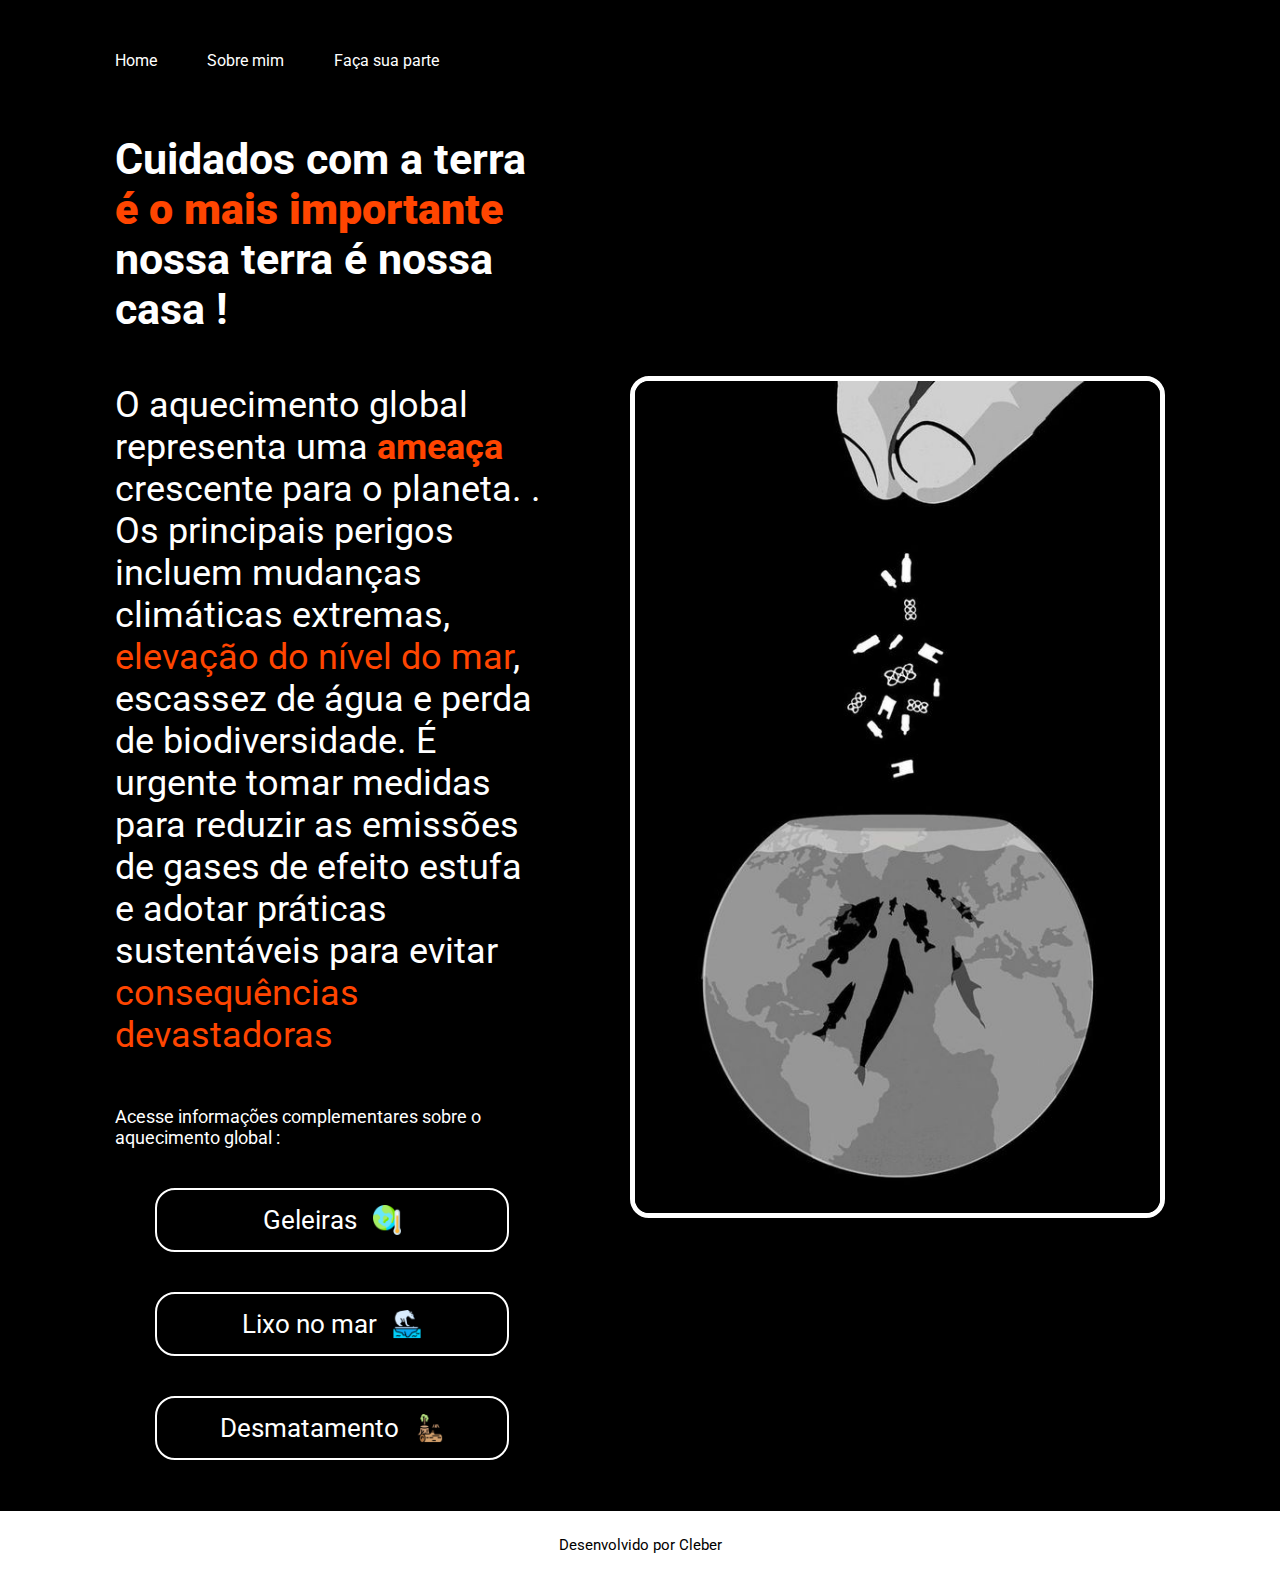
<file: index.html>
<!DOCTYPE html>
<html lang="en">
<head>
    <meta charset="UTF-8">
    <meta name="viewport" content="width=device-width, initial-scale=1.0">
     <link rel="stylesheet" href="./styles/style.css">
     <link rel="icon"href="img/planeta-terra.png" />
    <title>Ajude o planeta</title>
</head>

<body>
    <header class="cabecalho">
        <nav class="cabecalho__menu">
            <a class="cabecalho__menu__link" href="index.html">Home</a>
            <a class="cabecalho__menu__link" href="about.html">Sobre mim</a>
            <a class="cabecalho__menu__link" href="cuidado.html">Faça sua parte</a>
        </nav>
    </header>
    <main class="apresentacao">

       <section class="apresentacao__conteudo"> 
            <h1 class="apresentacao__conteudo__titulo" >
                  Cuidados com a terra <strong class="titulo-destaque"> é o mais importante </strong> nossa terra é nossa casa !
            </h1>
            <p class="apresentacao__conteudo__texto">
                O aquecimento global representa uma  <strong>ameaça</strong> crescente para o planeta. . Os principais perigos incluem mudanças 
                climáticas extremas, <span> elevação do nível do mar</span>, escassez de água e perda de biodiversidade.  É urgente tomar 
                medidas para reduzir as emissões
                de gases de efeito estufa e adotar práticas sustentáveis para evitar  <span>consequências devastadoras </span> 
            </p>
            <div class="apresentacao__links" >
                <h2  class="apresentacao__links__subtitulo" >Acesse informações complementares sobre o aquecimento global :  </h2>
                <a class="apresentacao__links__link" target="_blank" href="https://www.cnnbrasil.com.br/tudo-sobre/geleiras/">Geleiras
                    <img src="img/aquecimento-global.png" class="icones"  alt="">
                </a>
                <a class="apresentacao__links__link" target="_blank" href="https://www.cnnbrasil.com.br/nacional/com-apenas-4-anos-ambientalista-recolhe-plastico-do-oceano-nas-praias-do-rio/">Lixo no mar
                    <img src="img/urso-polar.png" class="icones"  alt="">
                </a>
                <a class="apresentacao__links__link" target="_blank" href="https://www.cnnbrasil.com.br/nacional/desmatamento-no-brasil/">Desmatamento
                    <img src="img/desmatamento.png" class="icones"  alt="">
                </a>
            </div>
        </section>
         <img  class="img" src="img/ssss.jpg" alt="Foto do aquecimento global">
    </main>
    <footer class="rodape" >
        <p>Desenvolvido por Cleber</p>
    </footer>
</body>
</html>
</file>
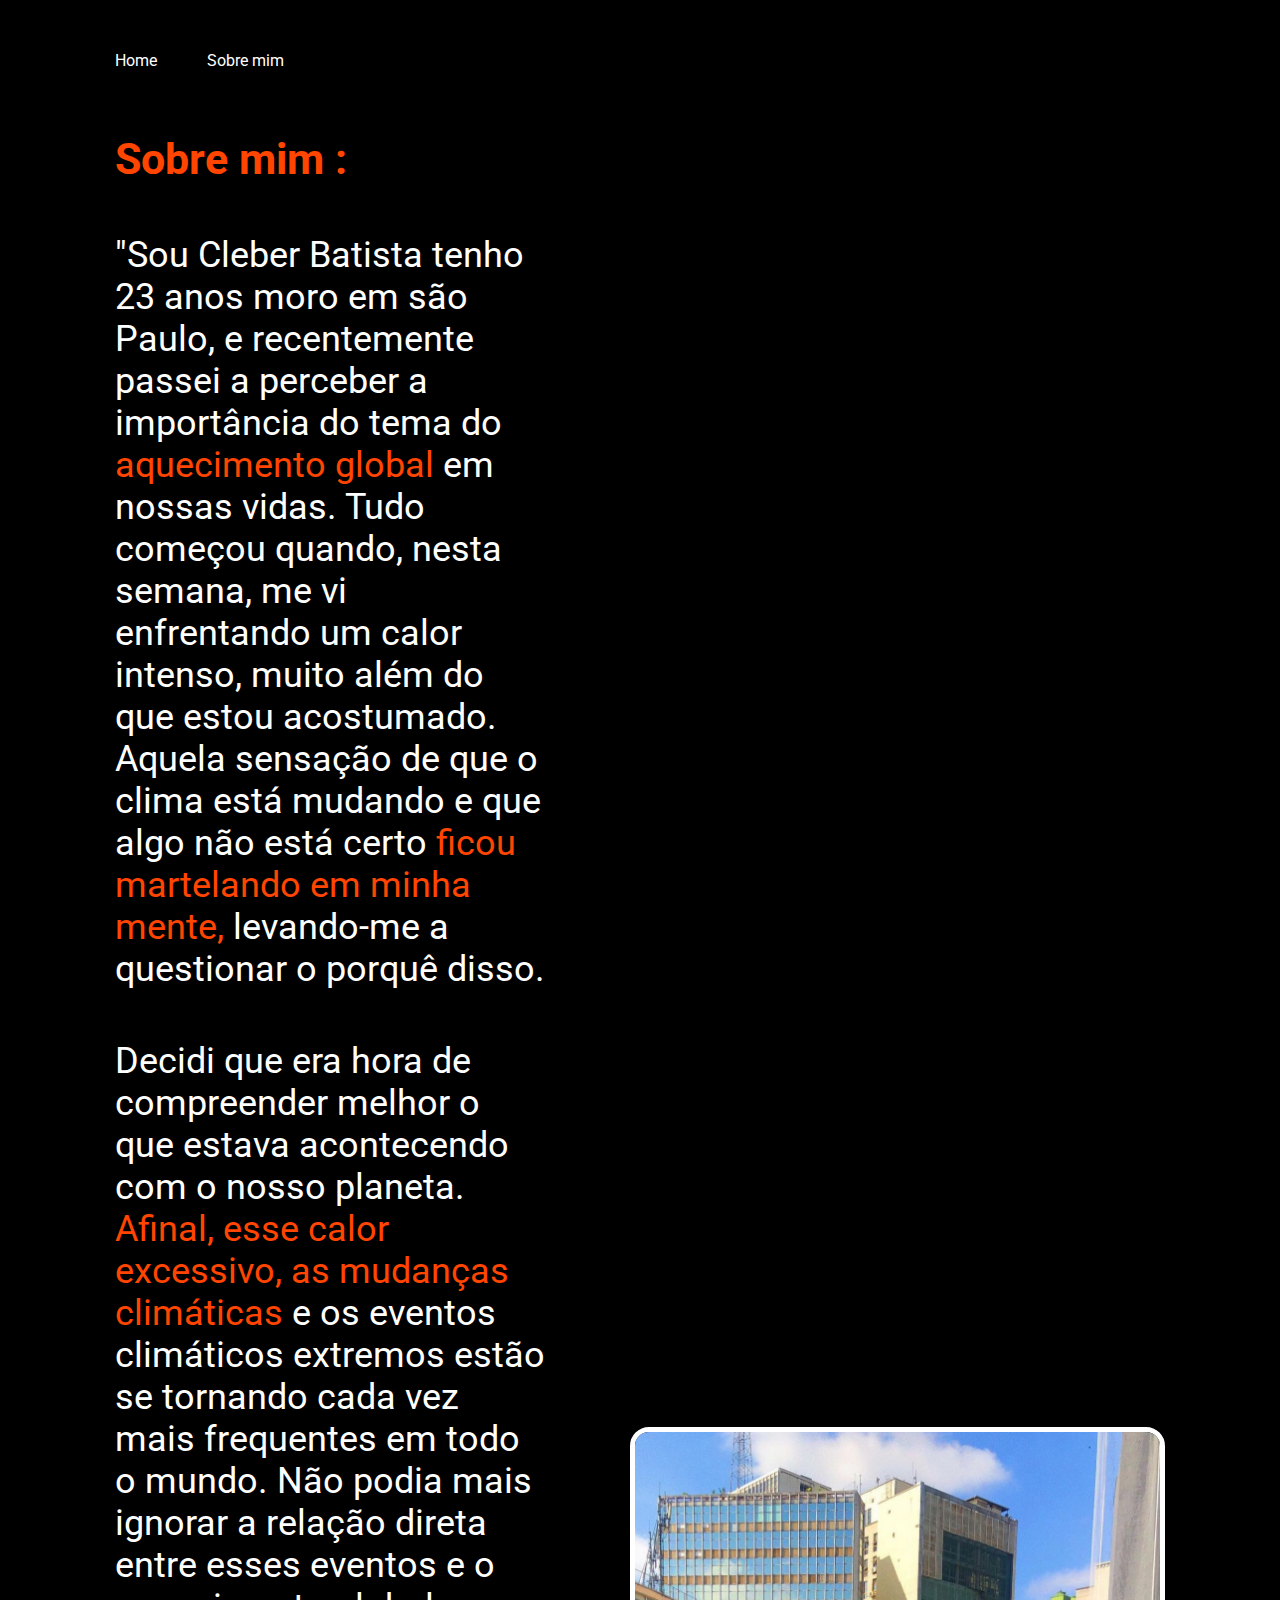
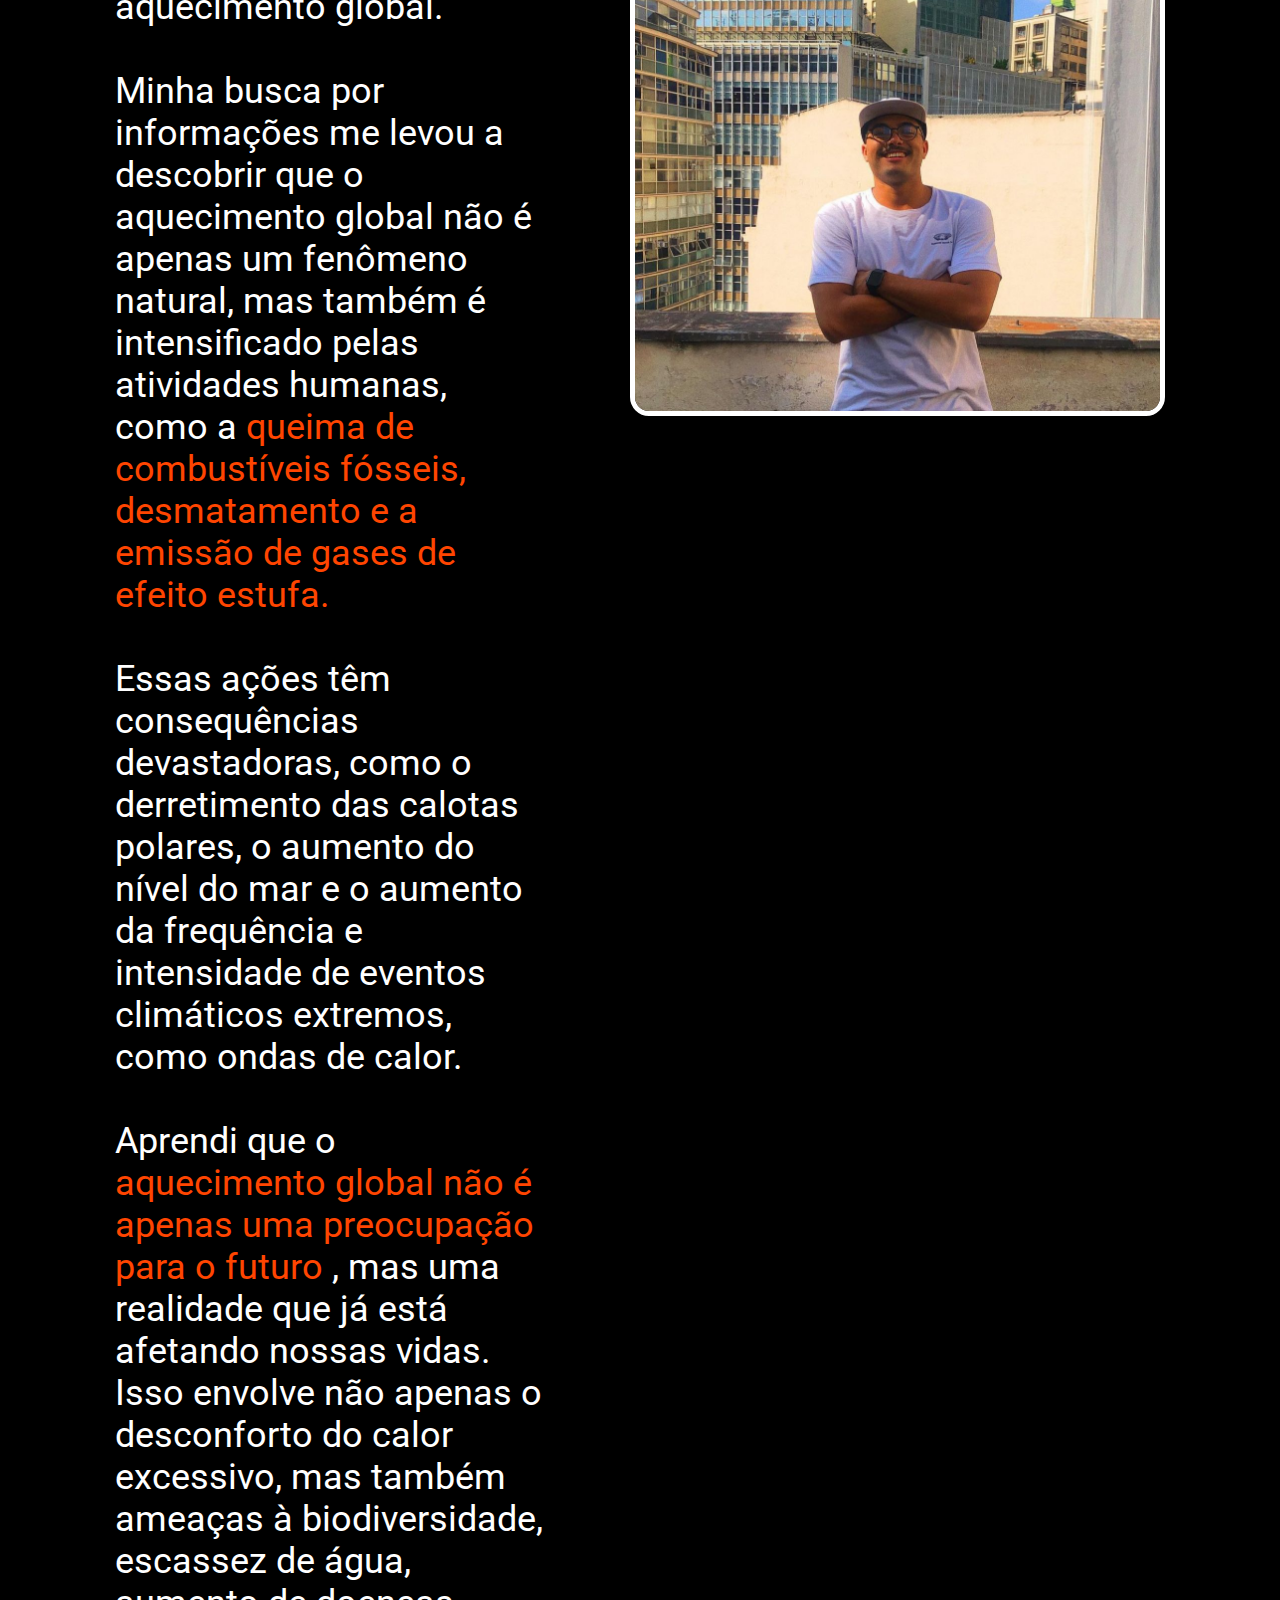
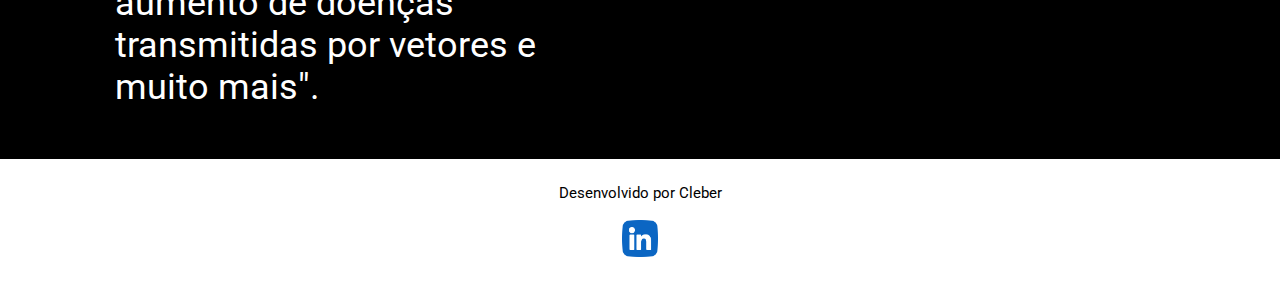
<file: about.html>
<!DOCTYPE html>
<html lang="pt-br">
<head>
    <meta charset="UTF-8">
    <meta name="viewport" content="width=device-width, initial-scale=1.0">
    <title>Sobre mim</title>
    <link rel="icon"href="img/planeta-terra.png" />

    <link rel="stylesheet" href="./styles/style.css">
</head>
<body>
    <header class="cabecalho">
        <nav class="cabecalho__menu">
            <a class="cabecalho__menu__link" href="index.html">Home</a>
            <a class="cabecalho__menu__link" href="about.html">Sobre mim</a>
        </nav>
    </header>

    <main class="apresentacao">
        <section  class="apresentacao__conteudo">
            <h1 class="apresentacao__conteudo__titulo"> <span>Sobre mim :</span>  </h1>
            <p class="apresentacao__conteudo__texto">"Sou Cleber Batista tenho 23 anos moro em são Paulo, e recentemente passei a perceber a importância do tema do <span>aquecimento global</span>  em nossas
                 vidas. Tudo começou quando, nesta semana, 
                me vi enfrentando um calor intenso, muito além do que estou acostumado. 
                Aquela sensação de que o clima está mudando e que algo não está certo <span>ficou martelando em minha mente, </span> 
                levando-me a questionar o porquê disso.</p>
            <p class="apresentacao__conteudo__texto">Decidi que era hora de compreender melhor o que estava acontecendo com o nosso planeta. <span>Afinal, esse calor 
                excessivo, as mudanças climáticas</span>  e os eventos climáticos extremos estão se tornando cada vez mais 
                frequentes em todo o mundo. Não podia mais ignorar a relação direta entre esses eventos e o aquecimento global.
                <br>
                <br>
                Minha busca por informações me levou a descobrir que o aquecimento global não é apenas um fenômeno natural, 
                mas também é intensificado pelas atividades humanas, como a  <span>queima de combustíveis fósseis, desmatamento e a
                    emissão de gases de efeito estufa. </span> 
                 <br>
                 <br>
                 Essas ações têm consequências devastadoras, como o derretimento das calotas 
                 polares, o aumento do nível do mar e o aumento da frequência e intensidade de eventos climáticos extremos, como ondas de calor.
                 <br>
                 <br>
                Aprendi que o <span>aquecimento global não é apenas uma preocupação para o futuro</span> , mas uma realidade que já está afetando 
                nossas vidas. Isso envolve não apenas o desconforto do calor excessivo, mas também ameaças à biodiversidade, escassez 
                de água, aumento de doenças transmitidas por vetores e muito mais".</p>
        </section>
        
        <img  class="img" src="img/cleber.jpg" alt="Foto do proprietario do site">
    </main>
   
    <footer class="rodape" >
        <p>Desenvolvido por Cleber</p>
        <br>
        <a href="https://www.linkedin.com/in/cleber-batista-bab520200/" target="_blank" >
            <img class="icone__linkedin"  src="img/linkedin.png"  alt="Perfil do linkedin">   
        </a>         
    </footer>
</body>
</html>
</file>
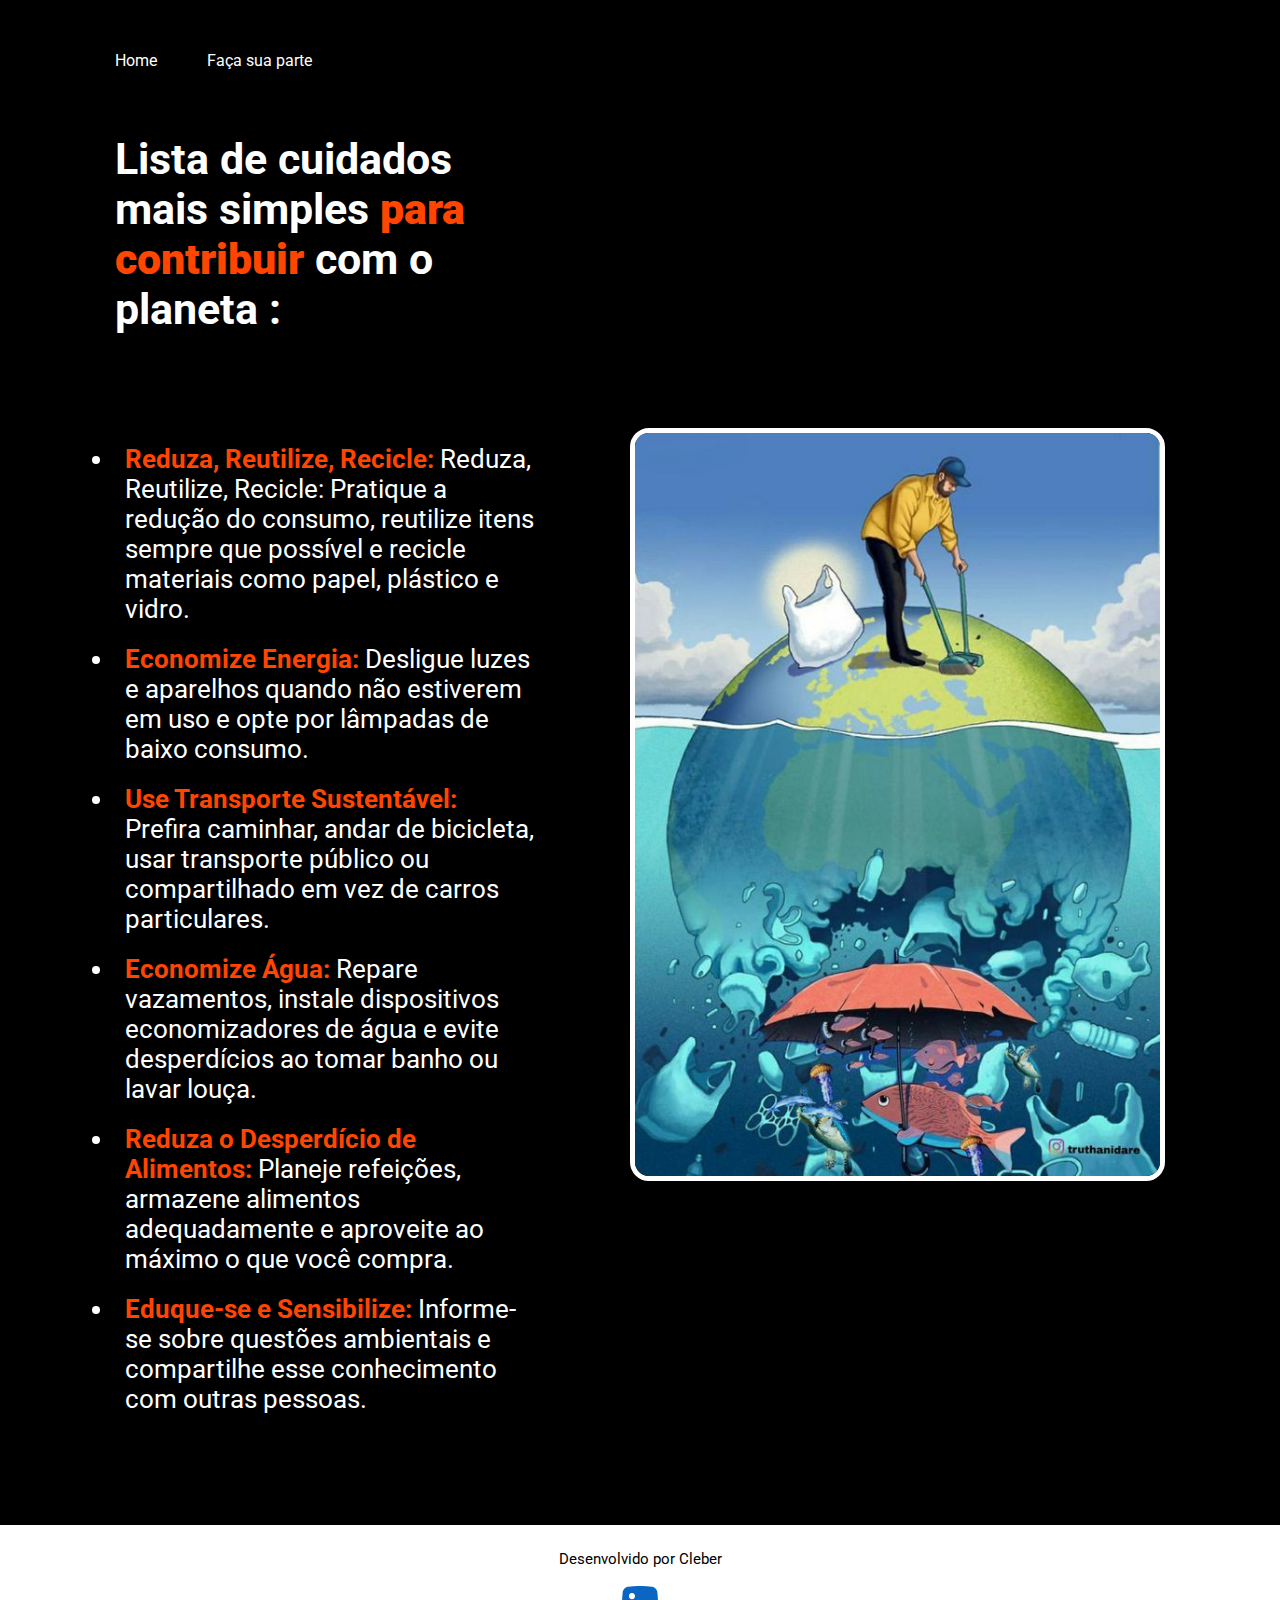
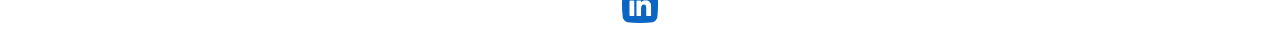
<file: cuidado.html>
<!DOCTYPE html>
<html lang="pt-br">
<head>
    <meta charset="UTF-8">
    <meta name="viewport" content="width=device-width, initial-scale=1.0">
    <link rel="stylesheet" href="./styles/style.css">
    <link rel="icon" href="img/save-the-world.png" />


    <title>Cuidados praticos </title>
</head>
<body>
    <header class="cabecalho">
        <nav class="cabecalho__menu">
            <a class="cabecalho__menu__link" href="index.html">Home</a>
            <a class="cabecalho__menu__link" href="cuidado.html">Faça sua parte</a>
        </nav>
    </header>

    <main class="apresentacao">

        <section class="apresentacao__conteudo"> 
             <h1 class="apresentacao__conteudo__titulo" >
                   Lista de cuidados mais simples <strong class="titulo-destaque">para contribuir </strong> com o planeta :
             </h1>
             <p class="apresentacao__conteudo__texto">
               <ul class="lista">
                <li class="lista__cuidados"> <strong>Reduza, Reutilize, Recicle:</strong> Reduza, Reutilize, Recicle: Pratique a redução do consumo, reutilize itens sempre que possível e recicle materiais como papel, plástico e vidro.</li>
                <li class="lista__cuidados"> <strong>Economize Energia: </strong> Desligue luzes e aparelhos quando não estiverem em uso e opte por lâmpadas de baixo consumo.</li>
                <li class="lista__cuidados"> <strong>Use Transporte Sustentável:</strong> Prefira caminhar, andar de bicicleta, usar transporte público ou compartilhado em vez de carros particulares.</li>
                <li class="lista__cuidados"> <strong>Economize Água: </strong> Repare vazamentos, instale dispositivos economizadores de água e evite desperdícios ao tomar banho ou lavar louça.</li>
                <li class="lista__cuidados"> <strong>Reduza o Desperdício de Alimentos:</strong>  Planeje refeições, armazene alimentos adequadamente e aproveite ao máximo o que você compra.</li>
                <li class="lista__cuidados"> <strong>Eduque-se e Sensibilize:</strong> Informe-se sobre questões ambientais e compartilhe esse conhecimento com outras pessoas.</li>             
               </ul>
             </p>
            
         </section>
          <img  class="img" src="img/salvação.jpg" alt="Foto do aquecimento global">
     </main>
     <footer class="rodape" >
        <p>Desenvolvido por Cleber</p>
        <br>
        <a href="https://www.linkedin.com/in/cleber-batista-bab520200/" target="_blank" >
            <img class="icone__linkedin"  src="img/linkedin.png"  alt="Perfil do linkedin">   
        </a>         
    </footer>
</body>
</html>
</file>
<file: styles/style.css>
@import url('https://fonts.googleapis.com/css2?family=Roboto+Mono:wght@600&family=Roboto:wght@400;700&display=swap');


* {
    margin: 0;
    padding: 0;
}

body {
     /* height: 100vh; */
     box-sizing: border-box;
     background-color: black;
     color: white;
}

.img {
    display: flex ;
    width: 50%;
    border-radius: 19px;
    border: 5px solid white;
}

.titulo-destaque {
    color: orangered;
}

span {
    color: orangered;
}

strong {
    color: orangered;
    font-family: 'Roboto', sans-serif ;

}


.apresentacao {
    padding: 4% 9%;
    display: flex;
    align-items: center;
    justify-content: space-between;
    gap: 82px;
}

.apresentacao__conteudo{
    width: 50%;
    display: flex;
    flex-direction: column;
    gap: 50px;
}

.apresentacao__conteudo__titulo{
    font-size: 43px;
    font-family: 'Roboto', sans-serif ;
}

.cabecalho {
    padding: 4% 0 1% 9%;
}

.cabecalho__menu {
    display: flex;
    gap: 50px;
    
}

.cabecalho__menu :hover {
   color: chocolate;
}

.cabecalho__menu__link {
    text-decoration: none;
    color: white;
    font-family: 'Roboto', sans-serif ;
    font-size: 1.0rem;
    font-weight: 400 ;
}

.apresentacao__conteudo__texto {
    font-size: 2.25rem;
    font-family: 'Roboto', sans-serif ;
}


.apresentacao__links{
    display: flex;
    justify-content: space-between;
    flex-direction: column;
    align-items: center;
    gap: 40px;
}

.apresentacao__links__subtitulo{
    font-family: 'Roboto', sans-serif ;
    font-weight: 400 ;
    font-size: 18px;
}

.apresentacao__links__link{
    /* background-color: orangered; */
    display: flex ;
    justify-content: center;
    gap: 16px;
    border: solid 2px white;
    width: 350px;
    text-align: center;
    border-radius: 20px;
    font-size: 1.6rem ;
    padding: 15px 0;
    text-decoration: none;
    color: white;
    font-family: 'Roboto', sans-serif ;
}


.apresentacao__links__link:hover{
    background-color: orangered ;
}

.icones {
    width: 8%;
}

.icone__linkedin {
    width: 3%;
    justify-content:center;
}


.lista {
    font-family: 'Roboto', sans-serif ;
    font-size: 1.6rem ;


}

.lista__cuidados {
    padding: 10px;
}

.rodape {
    padding: 25px;
    color: black; 
    background-color: white;
    text-align: center;
    font-family: 'Roboto', sans-serif ;
    font-size: 15px;
    font-weight: 400 ;
    gap: 10px;
}

@media (max-width: 1200px){

    .cabecalho {
        padding: 12%;
    }

    .cabecalho__menu{
        justify-content: center;
    }

    .apresentacao {
        flex-direction: column-reverse;
        padding: 5%;
    }

    .apresentacao__conteudo{
        width: auto;

    }

}
</file>
